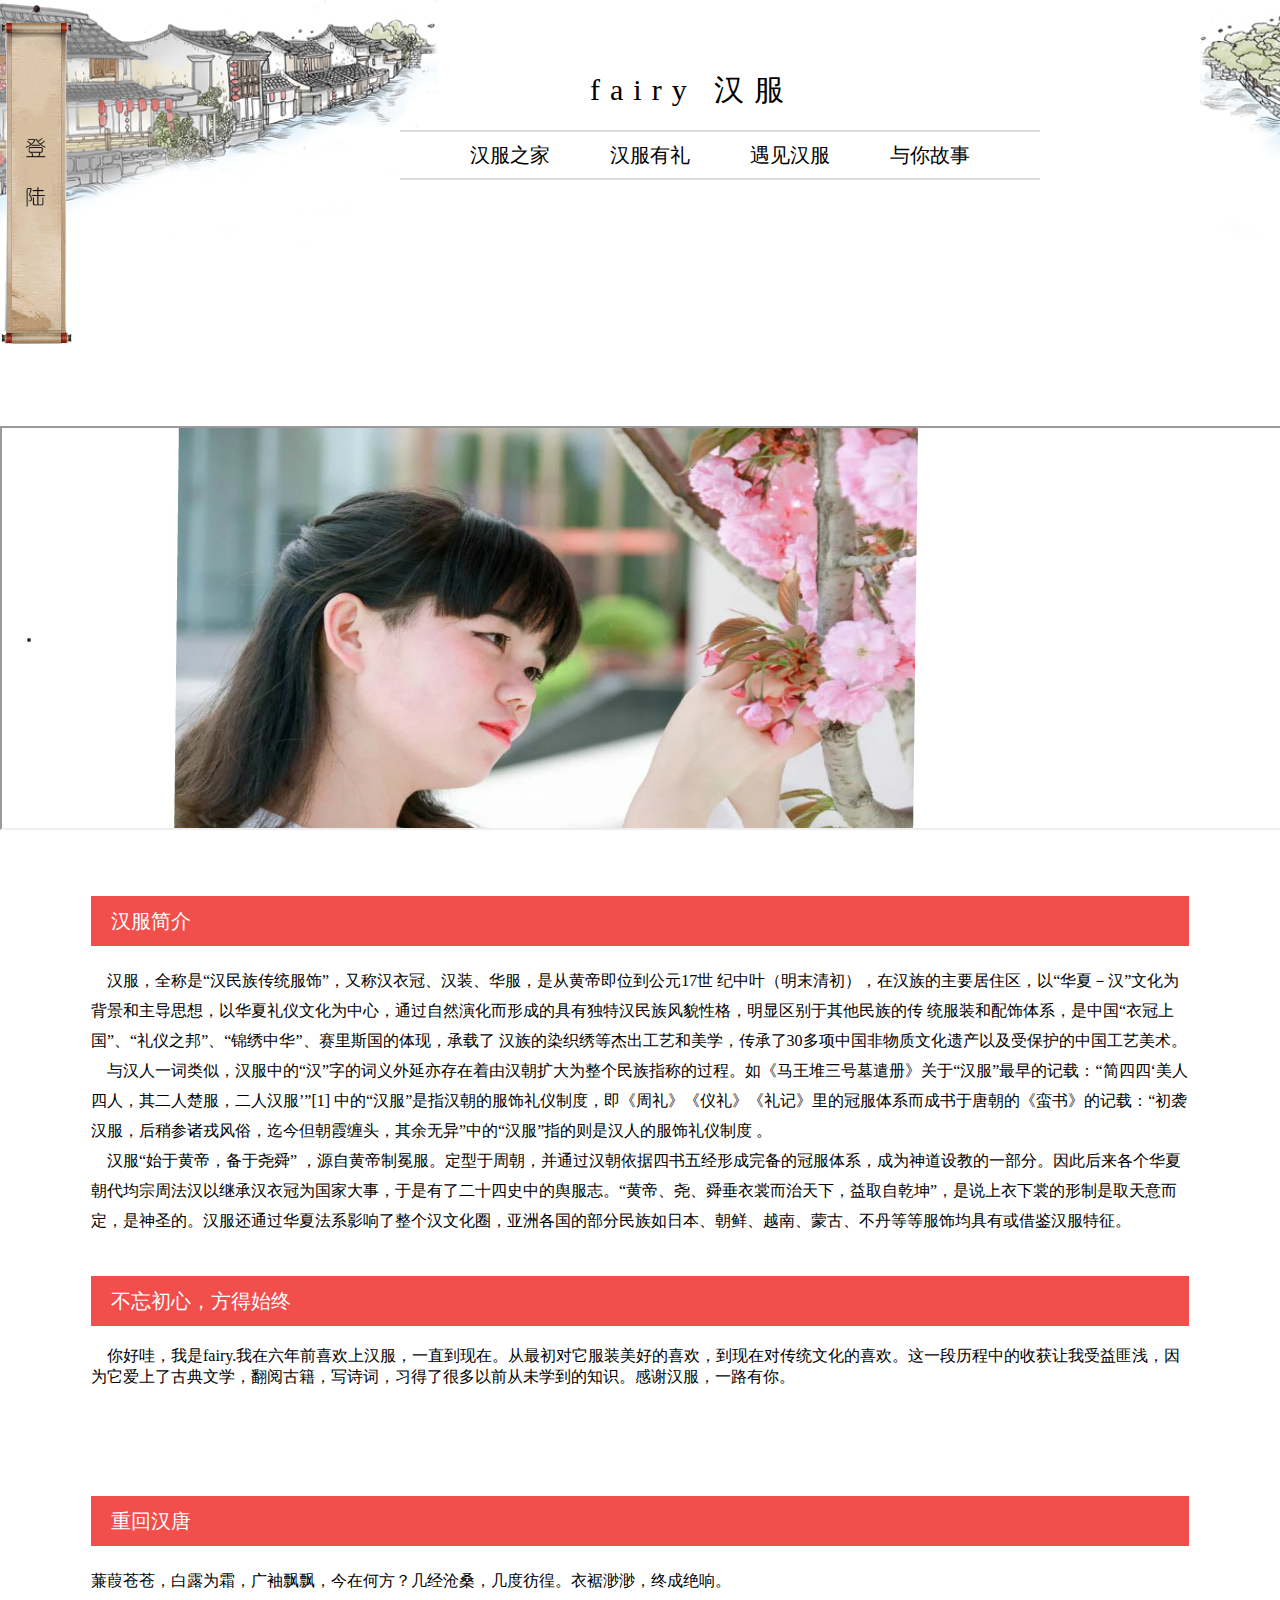
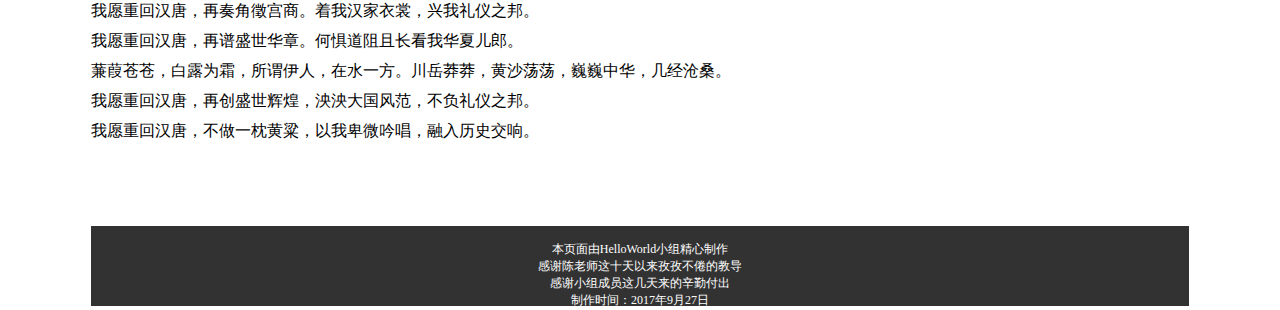
<file: work/index.html>
<!DOCTYPE html>
<html>

	<head>
		<meta charset="utf-8" />
		<title>fairy 汉服</title>
		<link rel="stylesheet" href="css/in.css" />
		<link rel="icon" href="img/title_logo.ico" type="img/x-icon" />

	</head>

	<body>
		<div id="login_go">
					<a href="Registration_Interface.html"><img src="img/login_go.png" style="height: 350px;"/></a>
				</div>
		<div id="header">
			<iframe src="header.html" width="100%" height="242" frameborder="0" scrolling="no"></iframe>
		</div>
		
		<div class="banner">
			<iframe src="js-index.html" width="100%" height="100%"></iframe>

		</div>
		<div class="main">
			<div class="main-text">
				<div class="title-text">
					<div class="hanfu">汉服简介</div>
				</div>
				<div class="title-text2">
					<p>&nbsp;&nbsp;&nbsp;&nbsp;汉服，全称是“汉民族传统服饰”，又称汉衣冠、汉装、华服，是从黄帝即位到公元17世 纪中叶（明末清初），在汉族的主要居住区，以“华夏－汉”文化为背景和主导思想，以华夏礼仪文化为中心，通过自然演化而形成的具有独特汉民族风貌性格，明显区别于其他民族的传 统服装和配饰体系，是中国“衣冠上国”、“礼仪之邦”、“锦绣中华”、赛里斯国的体现，承载了 汉族的染织绣等杰出工艺和美学，传承了30多项中国非物质文化遗产以及受保护的中国工艺美术。
					</p>
					<p>&nbsp;&nbsp;&nbsp;&nbsp;与汉人一词类似，汉服中的“汉”字的词义外延亦存在着由汉朝扩大为整个民族指称的过程。如《马王堆三号墓遣册》关于“汉服”最早的记载：“简四四‘美人四人，其二人楚服，二人汉服’”[1] 中的“汉服”是指汉朝的服饰礼仪制度，即《周礼》《仪礼》《礼记》里的冠服体系而成书于唐朝的《蛮书》的记载：“初袭汉服，后稍参诸戎风俗，迄今但朝霞缠头，其余无异”中的“汉服”指的则是汉人的服饰礼仪制度 。</p>
					<p>&nbsp;&nbsp;&nbsp;&nbsp;汉服“始于黄帝，备于尧舜” ，源自黄帝制冕服。定型于周朝，并通过汉朝依据四书五经形成完备的冠服体系，成为神道设教的一部分。因此后来各个华夏朝代均宗周法汉以继承汉衣冠为国家大事，于是有了二十四史中的舆服志。“黄帝、尧、舜垂衣裳而治天下，益取自乾坤”，是说上衣下裳的形制是取天意而定，是神圣的。汉服还通过华夏法系影响了整个汉文化圈，亚洲各国的部分民族如日本、朝鲜、越南、蒙古、不丹等等服饰均具有或借鉴汉服特征。</p>
				</div>
				<div class=" title-text3">
					<div class="hanfu">不忘初心，方得始终</div>
				</div>
				<div class="title-text4">
					<p>&nbsp;&nbsp;&nbsp;&nbsp;你好哇，我是fairy.我在六年前喜欢上汉服，一直到现在。从最初对它服装美好的喜欢，到现在对传统文化的喜欢。这一段历程中的收获让我受益匪浅，因为它爱上了古典文学，翻阅古籍，写诗词，习得了很多以前从未学到的知识。感谢汉服，一路有你。</p>

				</div>
				<div class="title-text title-text3">
					<div class="hanfu">重回汉唐</div>
				</div>
				<div class="title-text2">
					<p>蒹葭苍苍，白露为霜，广袖飘飘，今在何方？几经沧桑，几度彷徨。衣裾渺渺，终成绝响。</p>
					<p>我愿重回汉唐，再奏角徵宫商。着我汉家衣裳，兴我礼仪之邦。</p>
					<p>我愿重回汉唐，再谱盛世华章。何惧道阻且长看我华夏儿郎。</p>
					<p>蒹葭苍苍，白露为霜，所谓伊人，在水一方。川岳莽莽，黄沙荡荡，巍巍中华，几经沧桑。</p>
					<p>我愿重回汉唐，再创盛世辉煌，泱泱大国风范，不负礼仪之邦。</p>
					<p>我愿重回汉唐，不做一枕黄粱，以我卑微吟唱，融入历史交响。</p>
				</div>
				<div id="footer">
					<iframe src="footer.html " width="100%" height="80px" frameborder="0" scrolling="no"></iframe>
				</div>
			</div>

		</div>
				
	</body>

</html>
</file>
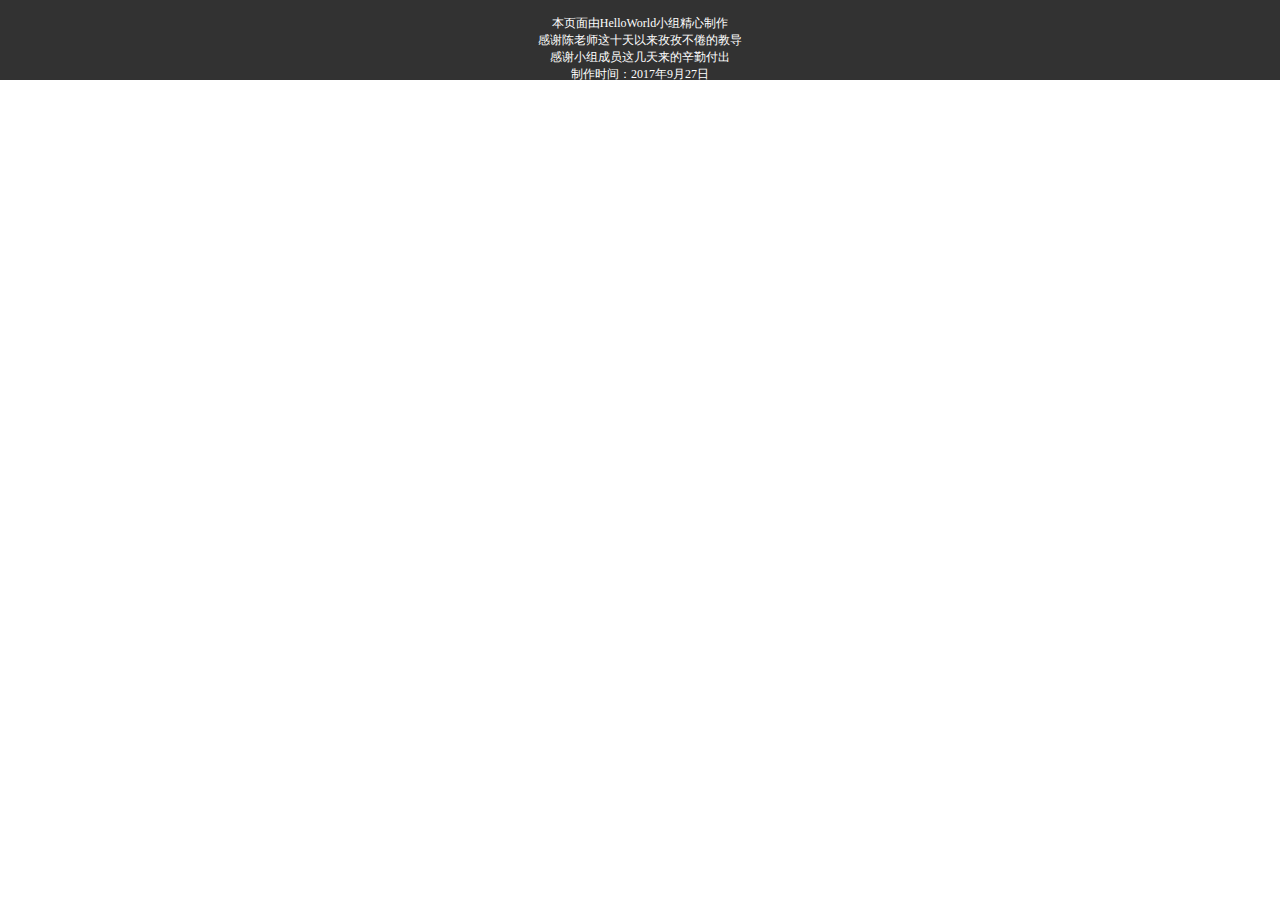
<file: work/footer.html>
<!DOCTYPE html>
<html>

	<head>
		<meta charset="utf-8">
	</head>
	<style type="text/css">
		* {
			padding: 0px;
			margin: 0px;
		}
		
		#footer {
			width: 100%;
			height: 80px;
			background-color: #323232;
			text-align: center;
			font-size: 12px;
			color: white;
			font-family: simsun;
		}
	</style>

	<body>
		<div id="footer">
			<br /> 本页面由HelloWorld小组精心制作
			<br /> 感谢陈老师这十天以来孜孜不倦的教导
			<br /> 感谢小组成员这几天来的辛勤付出
			<br /> 制作时间：2017年9月27日
		</div>
	</body>

</html>
</file>
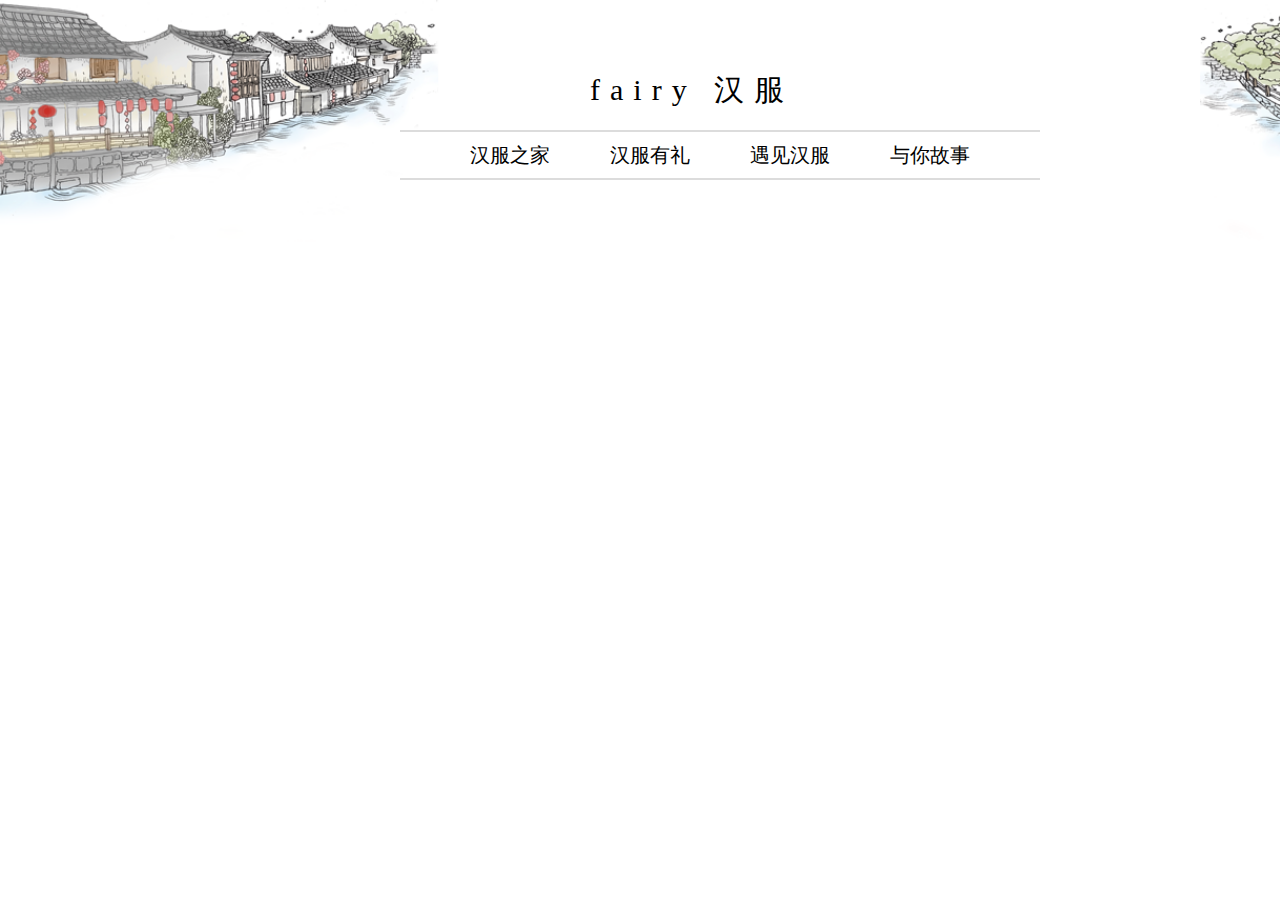
<file: work/header.html>
<!DOCTYPE html>
<html>

	<head>
		<meta charset="utf-8" />
		<title>fairy 汉服</title>
		<link rel="stylesheet" href="css/header.css" />
		<link rel="icon" href="img/title_logo.ico" type="img/x-icon" />
	</head>

	<body>
		<div class="index-backgound">
			<img src="img/01.png" alt="" width="100%" />
		</div>
		<div class="header">
			<div class="title">
				<div class="text">
					fairy 汉服
				</div>
			</div>
			<div class="nav_box">
				<div class="nav">
					<div class="nav_title">
						<div class="nav_text first">
							<a target="_blank" href="index.html">汉服之家</a>
						</div>
						<div class="nav_text">
							<a target="_blank" href="hfyl.html">汉服有礼</a>
						</div>
						<div class="nav_text">
							<a target="_blank" href="yjhf.html">遇见汉服</a>
						</div>
						<div class="nav_text">
							<a target="_blank" href="yngs.html">与你故事</a>
						</div>
					</div>
				</div>
			</div>
		</div>
	</body>

</html>
</file>
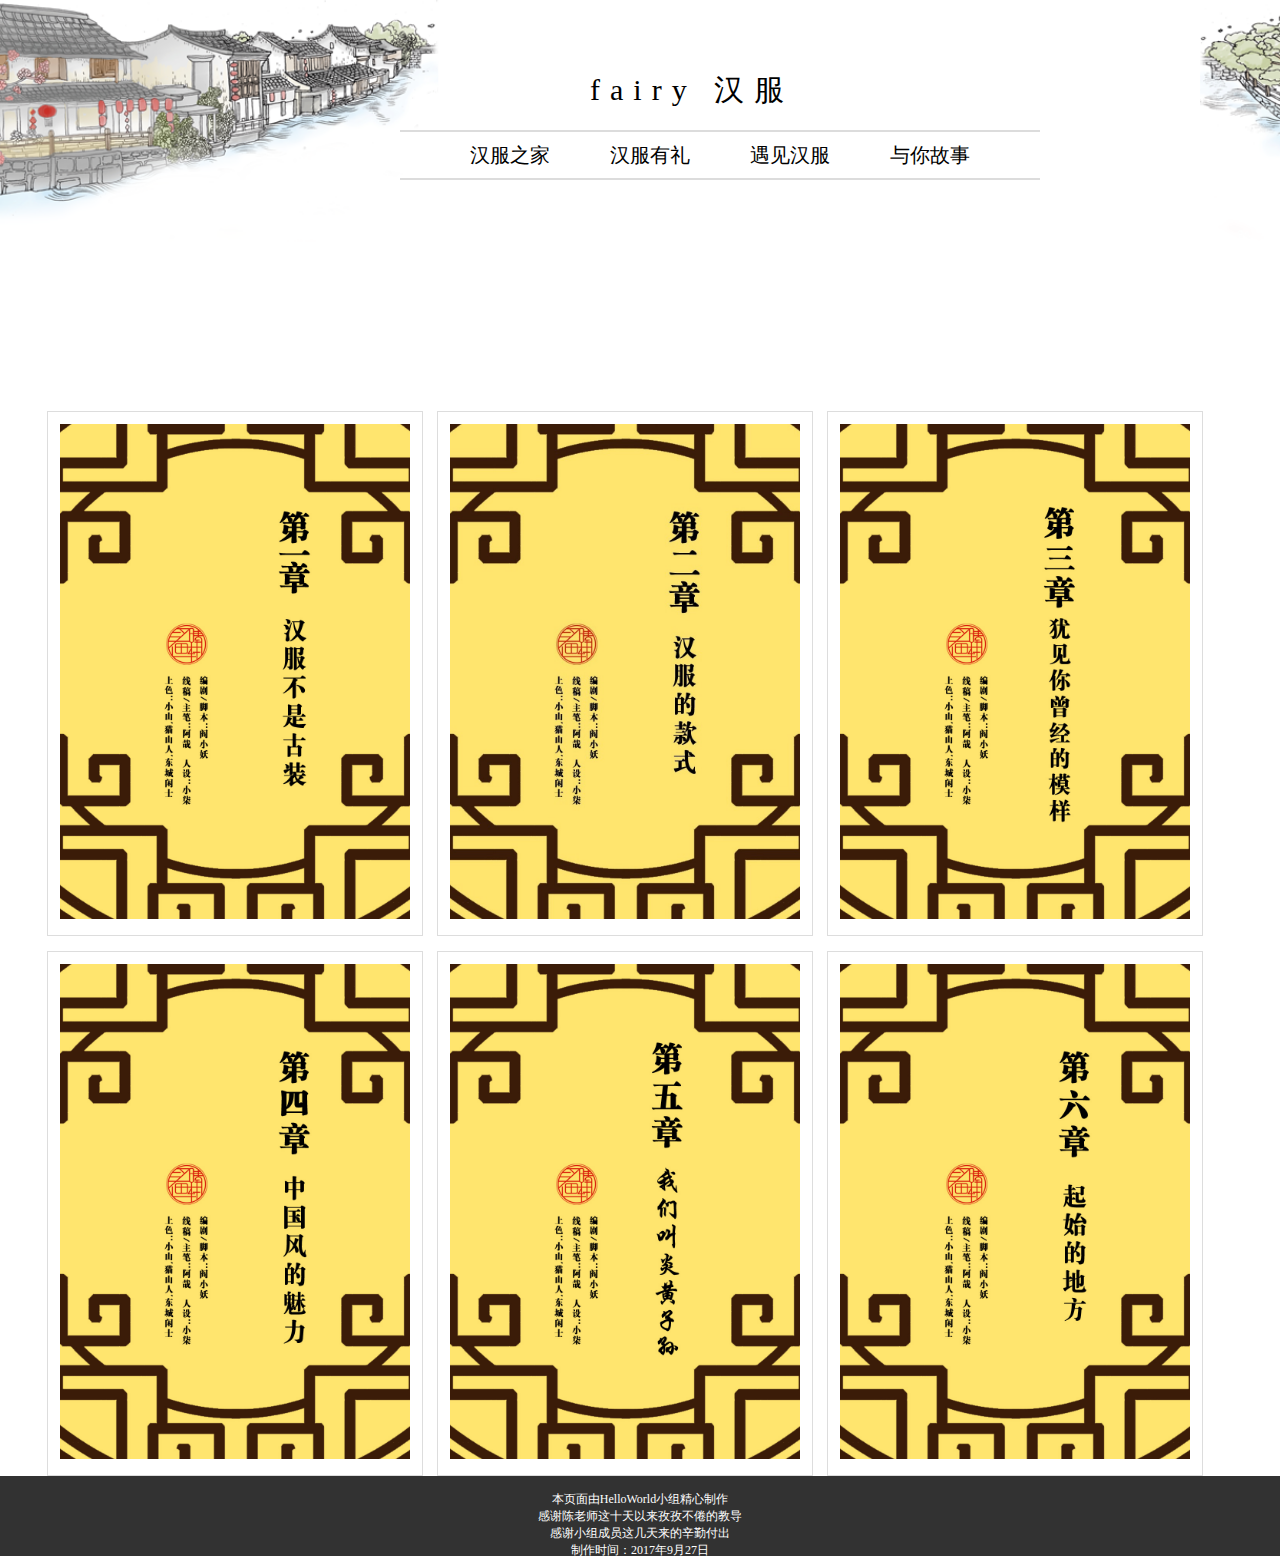
<file: work/hfyl.html>
<!DOCTYPE html>
<html>

	<head>
		<meta charset="utf-8" />
		<title>fairy 汉服</title>
		<link rel="stylesheet" href="css/hfyl.css" />
		<link rel="icon" href="img/title_logo.ico" type="img/x-icon" />
	</head>

	<body>
		<div id="header">
			<iframe src="header.html" width="100%" height="242" frameborder="0" scrolling="no"></iframe>
		</div>

		<div class="main">
			<div class="box">
				<div class="pic">
					<a href="lbt.html"><img src="img/P1-1.jpg" /></a>
					<!--网址尚未更换，要是转到轮播图的话直接插入即可！-->
				</div>
			</div>
			<div class="box">
				<div class="pic">
					<img src="img/P2-1.jpg" />
				</div>
			</div>
			<div class="box">
				<div class="pic">
					<img src="img/P3-1.jpg" />
				</div>
			</div>
			<div class="box">
				<div class="pic">
					<img src="img/P4-1.jpg" />
				</div>
			</div>
			<div class="box">
				<div class="pic">
					<img src="img/P5-1.jpg" />
				</div>
			</div>
			<div class="box">
				<div class="pic">
					<img src="img/P6-1.jpg" />
				</div>
			</div>
		</div>
		<div id="footer">
			<iframe src="footer.html " width="100%" height="80px" frameborder="0" scrolling="no"></iframe>
		</div>
	</body>

</html>
</file>
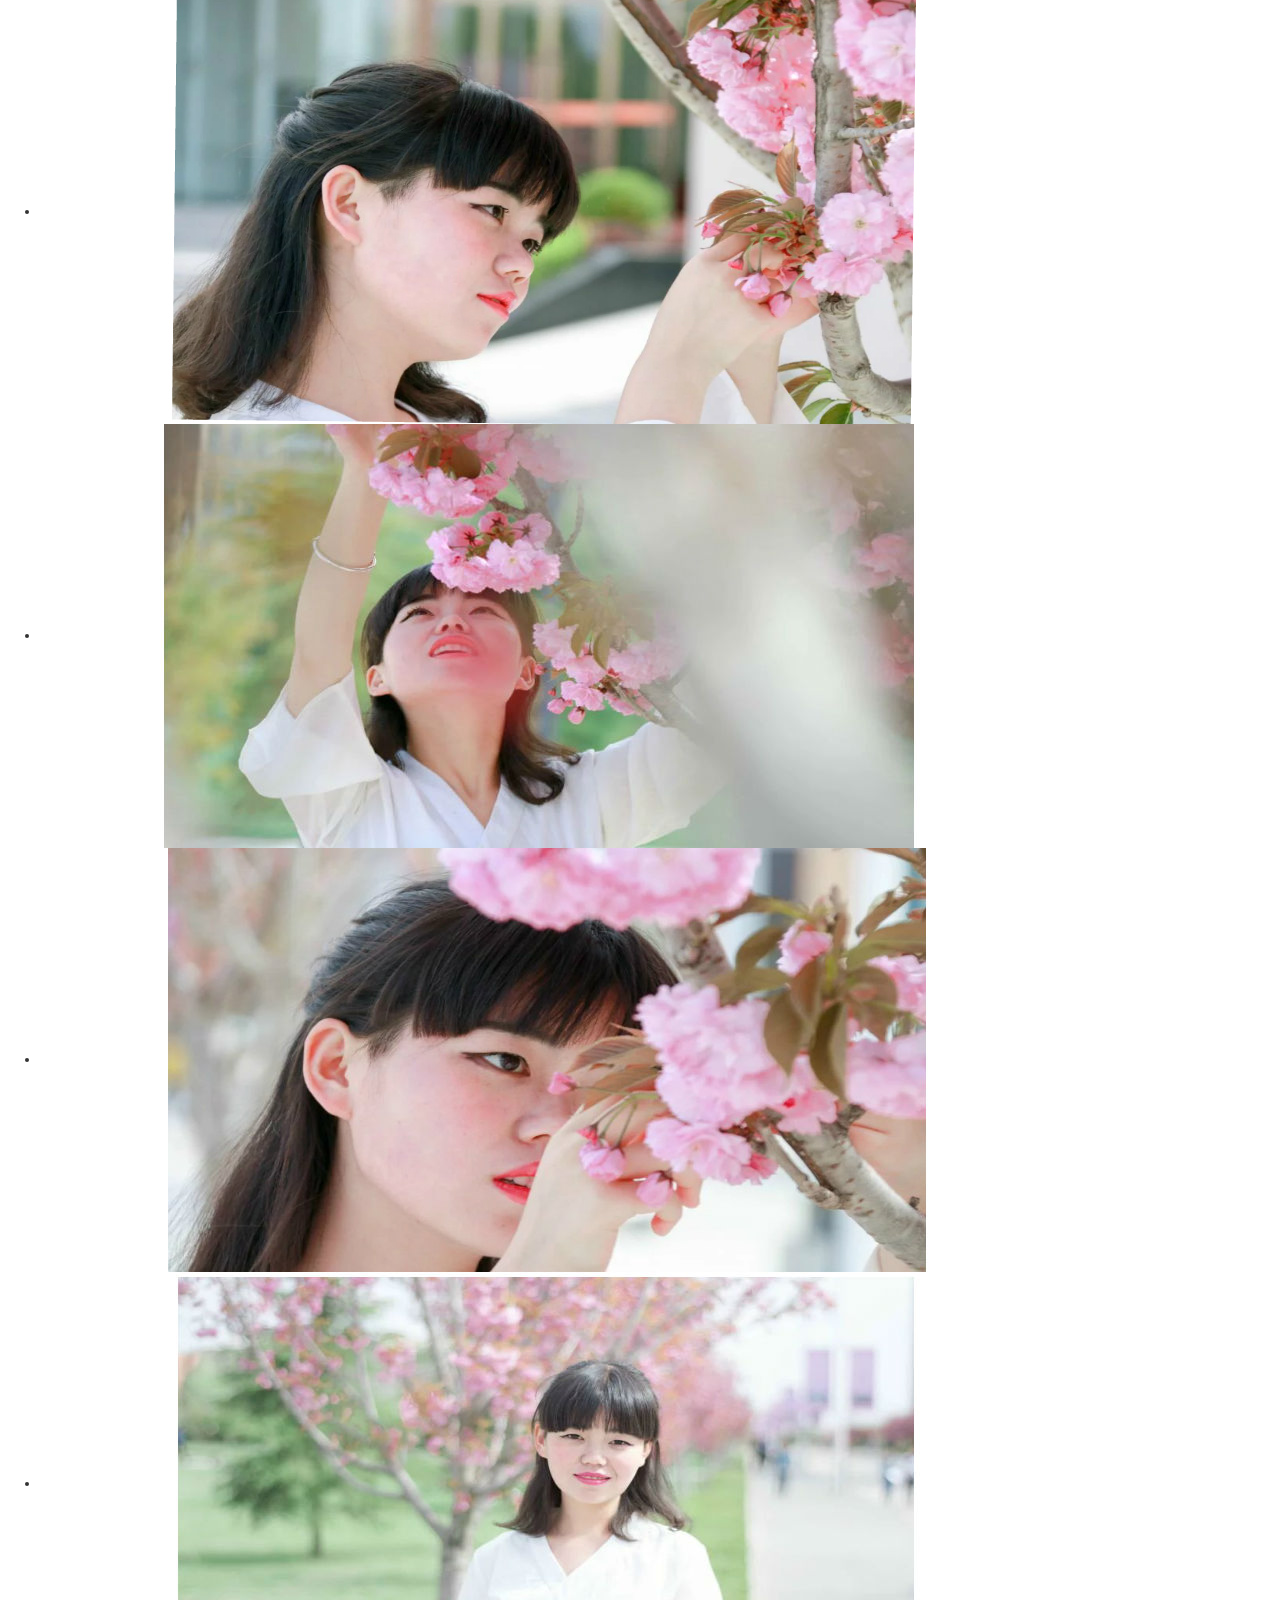
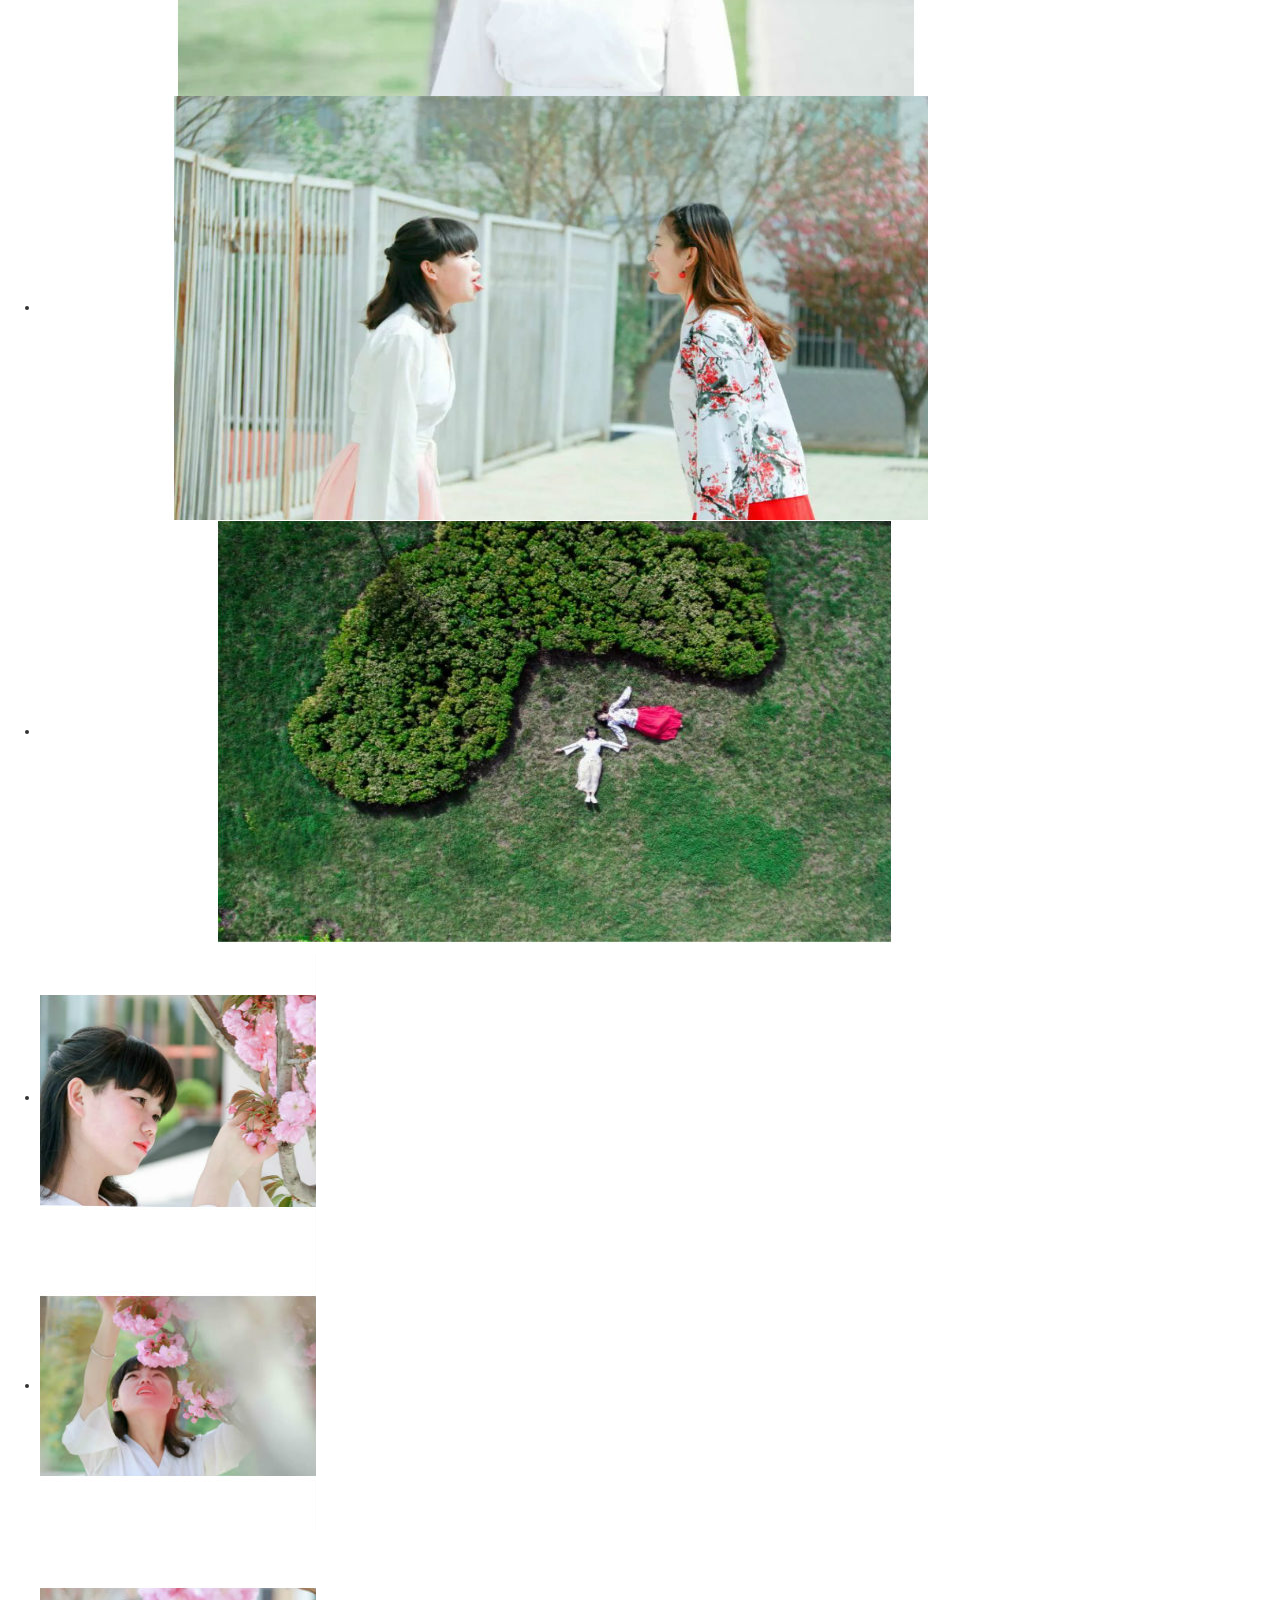
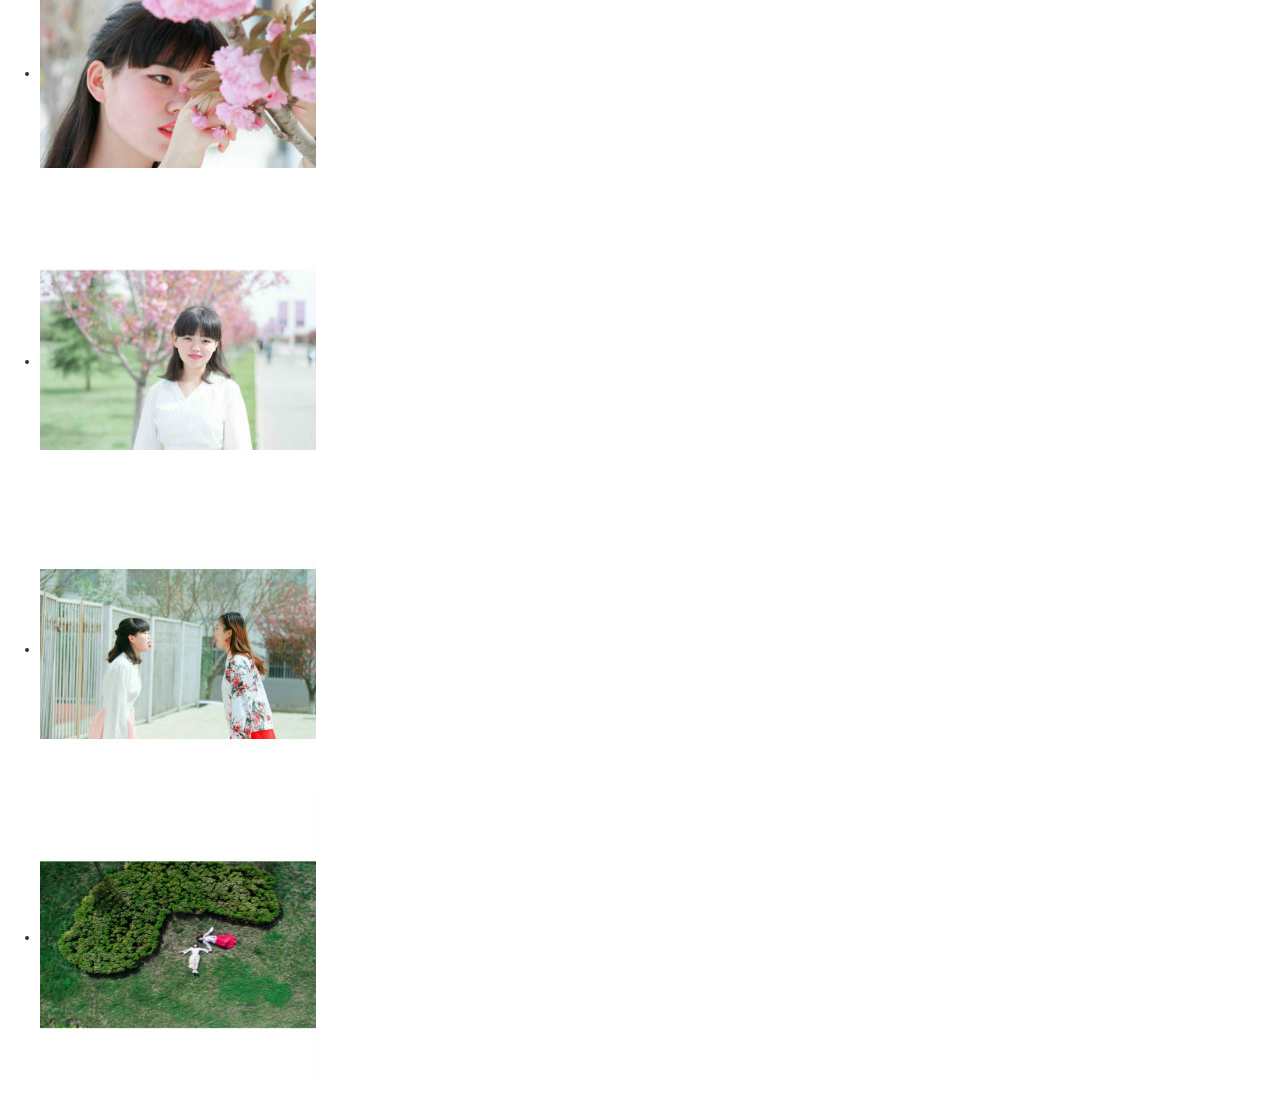
<file: work/js-index.html>
<!doctype html>
<html lang="zh">

	<head>
		<meta charset="UTF-8">
		<meta http-equiv="X-UA-Compatible" content="IE=edge,chrome=1">
		<meta name="viewport" content="width=device-width, initial-scale=1.0">
		<title>jQuery带视差切换效果幻灯片代码</title>

		<link rel="stylesheet" href="css/bootstrap.min.css">
		<link rel="stylesheet" href="css/pignose.parallaxslider.min.css" />

	</head>

	<body>
		<div id="wrapper">
			<div id="visual">
				<div class="slide-visual">
					<!-- Slide Image Area (1000 x 424) -->
					<ul class="slide-group">
						<li><img src="img/81.jpg" alt="slide image" /></li>
						<li><img src="img/82.jpg" alt="slide image" /></li>
						<li><img src="img/83.jpg" alt="slide image" /></li>
						<li><img src="img/84.jpg" alt="slide image" /></li>
						<li><img src="img/85.jpg" alt="slide image" /></li>
						<li><img src="img/86.jpg" alt="slide image" /></li>
					</ul>

					<!-- Slide Description Image Area (316 x 328) -->
					<div class="script-wrap">
						<ul class="script-group">
							<li>
								<div class="inner-script"><img src="img/81-1.jpg" alt="thumbnail slider image" /></div>
							</li>
							<li>
								<div class="inner-script"><img src="img/82-1.jpg" alt="thumbnail slider image" /></div>
							</li>
							<li>
								<div class="inner-script"><img src="img/83-1.jpg" alt="thumbnail slider image" /></div>
							</li>
							<li>
								<div class="inner-script"><img src="img/84-1.jpg" alt="thumbnail slider image" /></div>
							</li>
							<li>
								<div class="inner-script"><img src="img/85-1.jpg" alt="thumbnail slider image" /></div>
							</li>
							<li>
								<div class="inner-script"><img src="img/86-1.jpg" alt="thumbnail slider image" /></div>
							</li>
						</ul>
						<div class="slide-controller">
							<a href="#" class="btn-prev"><img src="img/btn_prev.png" alt="prev slide" /></a>
							<a href="#" class="btn-play"><img src="img/btn_play.png" alt="start slide" /></a>
							<a href="#" class="btn-pause"><img src="img/btn_pause.png" alt="pause slide" /></a>
							<a href="#" class="btn-next"><img src="img/btn_next.png" alt="next slide" /></a>
						</div>
					</div>
				</div>
			</div>
		</div>

		<script src="http://www.jq22.com/jquery/1.11.1/jquery.min.js"></script>
		<script type="text/javascript" src="js/jquery.easing.js"></script>
		<script type="text/javascript" src="js/bootstrap.min.js"></script>
		<script type="text/javascript" src="js/pignose.parallaxslider.min.js"></script>
		<script type="text/javascript">
			$(window).load(function() {
				$('#visual').pignoseParallaxSlider({
					play: '.btn-play',
					pause: '.btn-pause',
					next: '.btn-next',
					prev: '.btn-prev'
				});
			});
		</script>

	</body>

</html>
</file>
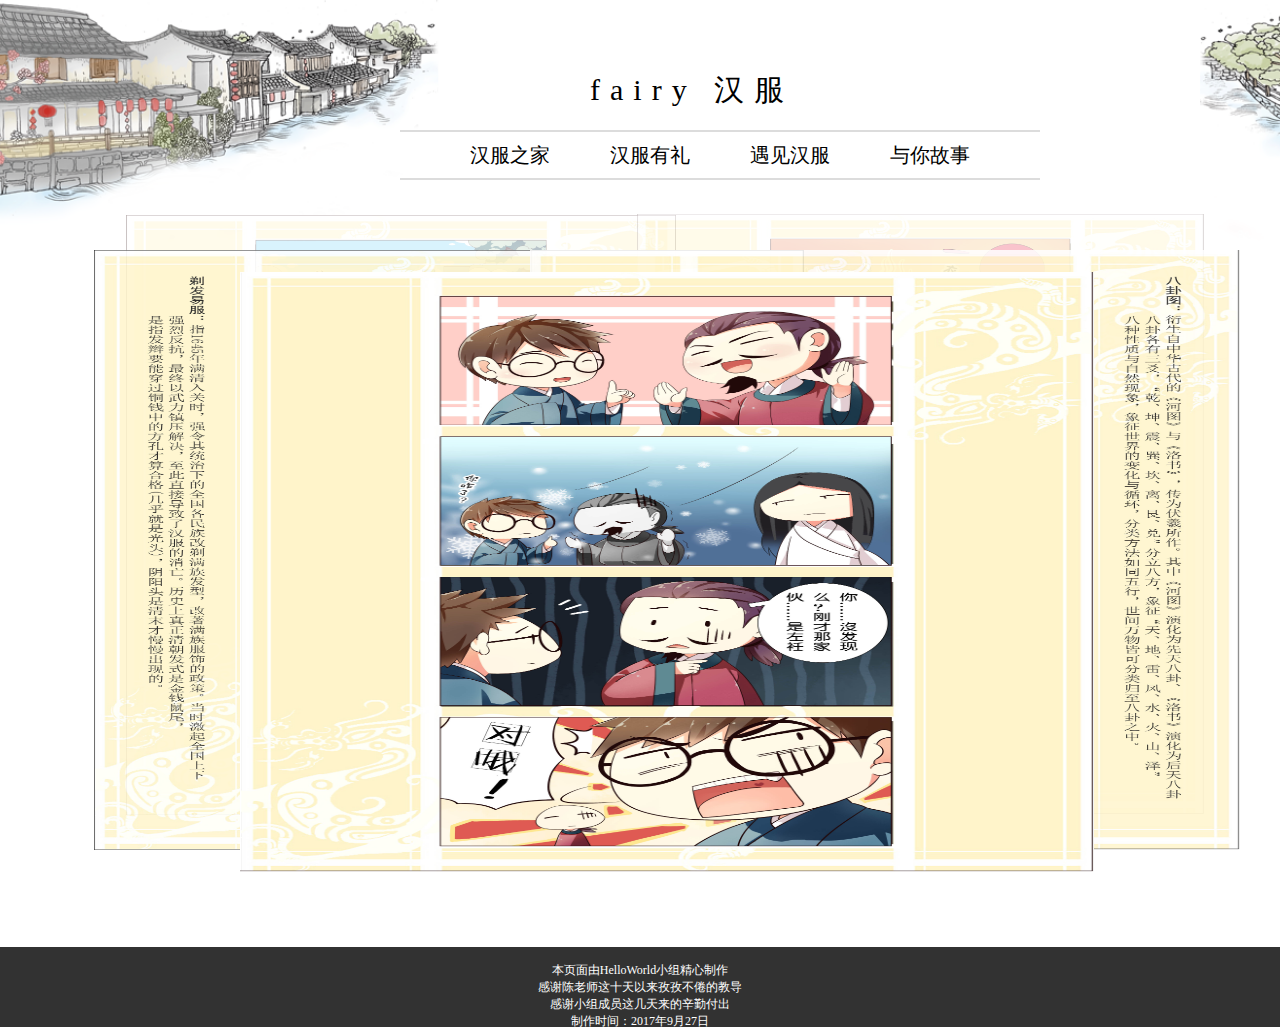
<file: work/lbt.html>
<!DOCTYPE html>
<html>

	<head lang="en">
		<meta charset="UTF-8">
		<title>第一章</title>
		<link rel="stylesheet" href="css/lbt.css" />
		<link rel="icon" href="img/title_logo.ico" type="img/x-icon" />
		<script type="text/javascript" src="js/animate.js"></script>
		<script type="text/javascript" src="js/carousel.js"></script>
	</head>

	<body>
		<div id="header">
			<iframe src="header.html" width="100%" height="242" frameborder="0" scrolling="no"></iframe>
		</div>
		<div class="wrap" id="wrap" style="margin-top: -50px;">
			<div class="slide" id="slide">
				<ul>
					<li>
						<a href="#"><img style="width: 1200px;height: 600px;" src="images/P1-2.jpg" alt="" /></a>
					</li>
					<li>
						<a href="#"><img style="width: 1200px;height: 600px;" src="images/P1-3.jpg" alt="" /></a>
					</li>
					<li>
						<a href="#"><img style="width: 1200px;height: 600px;" src="images/P1-4.jpg" alt="" /></a>
					</li>
					<li>
						<a href="#"><img style="width: 1200px;height: 600px;" src="images/P1-5.jpg" alt="" /></a>
					</li>
					<li>
						<a href="#"><img style="width: 1200px;height: 600px;" src="images/P1-6.jpg" alt="" /></a>
					</li>
				</ul>
				<div class="arrow" id="arrow">
					<a href="javascript:;" class="prev" id="arrLeft"></a>
					<a href="javascript:;" class="next" id="arrRight"></a>
				</div>
			</div>
		</div>
		<div id="footer">
			<iframe src="footer.html " width="100%" height="80px" frameborder="0" scrolling="no"></iframe>
		</div>
	</body>

</html>
</file>
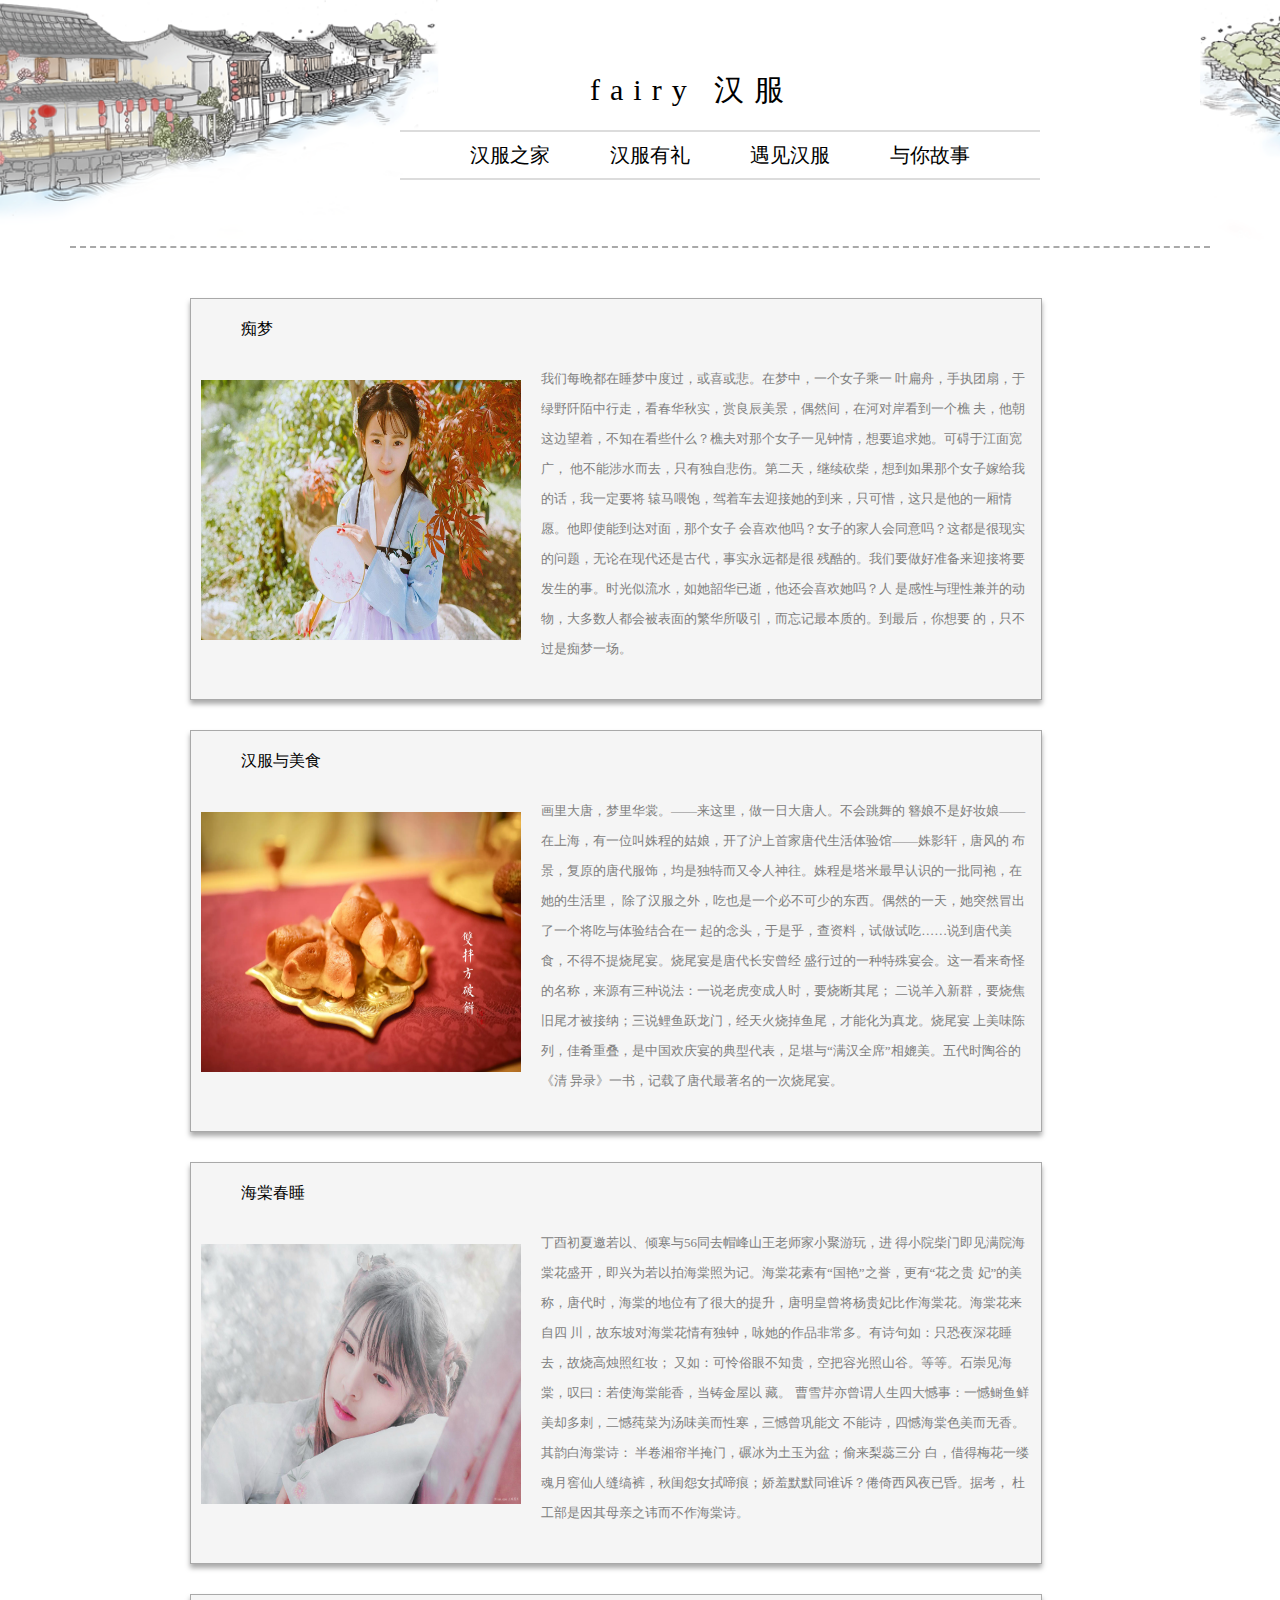
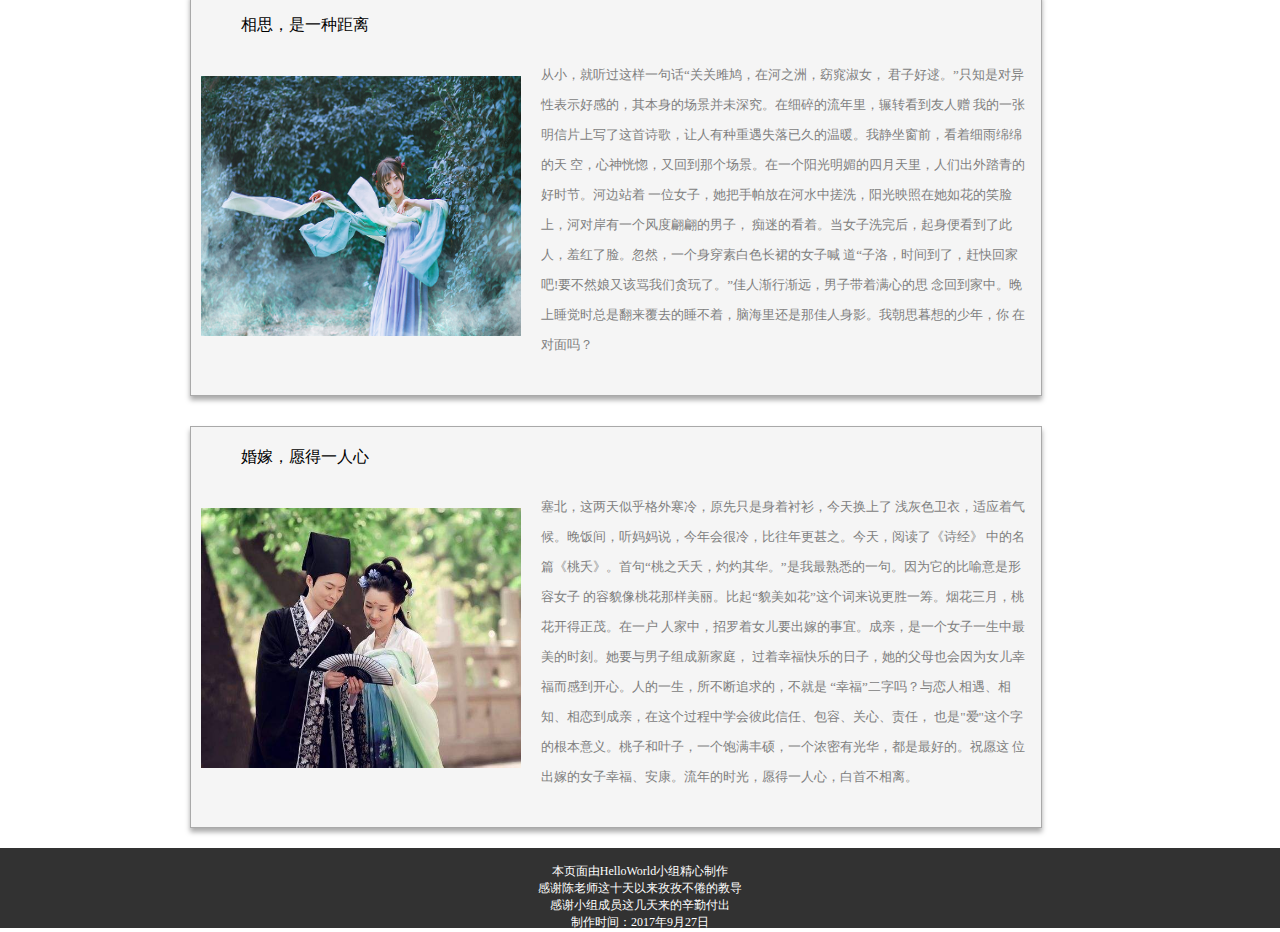
<file: work/yngs.html>
<!DOCTYPE html>
<html>

	<head>
		<meta charset="utf-8" />
		<title>fairy 汉服</title>
		<link rel="stylesheet" href="css/yngs.css" />
		<link rel="icon" href="img/title_logo.ico" type="img/x-icon" />
	</head>

	<body>
		<div id="header">
			<iframe src="header.html" width="100%" height="242" frameborder="0" scrolling="no"></iframe>
		</div>
		<div class="middle">
			<div class="content">
				<p target="_blank" class="title-1">痴梦</p>
				<img src="img/dream1.jpg" class="image" />
				<p target="_blank" class="article">我们每晚都在睡梦中度过，或喜或悲。在梦中，一个女子乘一 叶扁舟，手执团扇，于绿野阡陌中行走，看春华秋实，赏良辰美景，偶然间，在河对岸看到一个樵 夫，他朝这边望着，不知在看些什么？樵夫对那个女子一见钟情，想要追求她。可碍于江面宽广， 他不能涉水而去，只有独自悲伤。第二天，继续砍柴，想到如果那个女子嫁给我的话，我一定要将 辕马喂饱，驾着车去迎接她的到来，只可惜，这只是他的一厢情愿。他即使能到达对面，那个女子 会喜欢他吗？女子的家人会同意吗？这都是很现实的问题，无论在现代还是古代，事实永远都是很 残酷的。我们要做好准备来迎接将要发生的事。时光似流水，如她韶华已逝，他还会喜欢她吗？人 是感性与理性兼并的动物，大多数人都会被表面的繁华所吸引，而忘记最本质的。到最后，你想要 的，只不过是痴梦一场。
				</p>
			</div>
			<div class="content">
				<p target="_blank" class="title-1">汉服与美食</p>
				<img src="img/food2.jpg" class="image" />
				<p target="_blank" class="article">画里大唐，梦里华裳。——来这里，做一日大唐人。不会跳舞的 簪娘不是好妆娘——在上海，有一位叫姝程的姑娘，开了沪上首家唐代生活体验馆——姝影轩，唐风的 布景，复原的唐代服饰，均是独特而又令人神往。姝程是塔米最早认识的一批同袍，在她的生活里， 除了汉服之外，吃也是一个必不可少的东西。偶然的一天，她突然冒出了一个将吃与体验结合在一 起的念头，于是乎，查资料，试做试吃……说到唐代美食，不得不提烧尾宴。烧尾宴是唐代长安曾经 盛行过的一种特殊宴会。这一看来奇怪的名称，来源有三种说法：一说老虎变成人时，要烧断其尾； 二说羊入新群，要烧焦旧尾才被接纳；三说鲤鱼跃龙门，经天火烧掉鱼尾，才能化为真龙。烧尾宴 上美味陈列，佳肴重叠，是中国欢庆宴的典型代表，足堪与“满汉全席”相媲美。五代时陶谷的《清 异录》一书，记载了唐代最著名的一次烧尾宴。
				</p>
			</div>
			<div class="content">
				<p target="_blank" class="title-1">海棠春睡</p>
				<img src="img/sleep3.jpg" class="image" />
				<p target="_blank" class="article">丁酉初夏邀若以、倾寒与56同去帽峰山王老师家小聚游玩，进 得小院柴门即见满院海棠花盛开，即兴为若以拍海棠照为记。海棠花素有“国艳”之誉，更有“花之贵 妃”的美称，唐代时，海棠的地位有了很大的提升，唐明皇曾将杨贵妃比作海棠花。海棠花来自四 川，故东坡对海棠花情有独钟，咏她的作品非常多。有诗句如：只恐夜深花睡去，故烧高烛照红妆； 又如：可怜俗眼不知贵，空把容光照山谷。等等。石崇见海棠，叹曰：若使海棠能香，当铸金屋以 藏。 曹雪芹亦曾谓人生四大憾事：一憾鲥鱼鲜美却多刺，二憾莼菜为汤味美而性寒，三憾曾巩能文 不能诗，四憾海棠色美而无香。其韵白海棠诗： 半卷湘帘半掩门，碾冰为土玉为盆；偷来梨蕊三分 白，借得梅花一缕魂月窖仙人缝缟裤，秋闺怨女拭啼痕；娇羞默默同谁诉？倦倚西风夜已昏。据考， 杜工部是因其母亲之讳而不作海棠诗。
				</p>
			</div>
			<div class="content">
				<p target="_blank" class="title-1">相思，是一种距离</p>
				<img src="img/miss4.jpg" class="image" />
				<p target="_blank" class="article">从小，就听过这样一句话“关关雎鸠，在河之洲，窈窕淑女， 君子好逑。”只知是对异性表示好感的，其本身的场景并未深究。在细碎的流年里，辗转看到友人赠 我的一张明信片上写了这首诗歌，让人有种重遇失落已久的温暖。我静坐窗前，看着细雨绵绵的天 空，心神恍惚，又回到那个场景。在一个阳光明媚的四月天里，人们出外踏青的好时节。河边站着 一位女子，她把手帕放在河水中搓洗，阳光映照在她如花的笑脸上，河对岸有一个风度翩翩的男子， 痴迷的看着。当女子洗完后，起身便看到了此人，羞红了脸。忽然，一个身穿素白色长裙的女子喊 道“子洛，时间到了，赶快回家吧!要不然娘又该骂我们贪玩了。”佳人渐行渐远，男子带着满心的思 念回到家中。晚上睡觉时总是翻来覆去的睡不着，脑海里还是那佳人身影。我朝思暮想的少年，你 在对面吗？
				</p>
			</div>
			<div class="content">
				<p target="_blank" class="title-1">婚嫁，愿得一人心</p>
				<img src="img/marry5.jpg" class="image" />
				<p target="_blank" class="article">塞北，这两天似乎格外寒冷，原先只是身着衬衫，今天换上了 浅灰色卫衣，适应着气候。晚饭间，听妈妈说，今年会很冷，比往年更甚之。今天，阅读了《诗经》 中的名篇《桃夭》。首句“桃之夭夭，灼灼其华。”是我最熟悉的一句。因为它的比喻意是形容女子 的容貌像桃花那样美丽。比起“貌美如花”这个词来说更胜一筹。烟花三月，桃花开得正茂。在一户 人家中，招罗着女儿要出嫁的事宜。成亲，是一个女子一生中最美的时刻。她要与男子组成新家庭， 过着幸福快乐的日子，她的父母也会因为女儿幸福而感到开心。人的一生，所不断追求的，不就是 “幸福”二字吗？与恋人相遇、相知、相恋到成亲，在这个过程中学会彼此信任、包容、关心、责任， 也是"爱"这个字的根本意义。桃子和叶子，一个饱满丰硕，一个浓密有光华，都是最好的。祝愿这 位出嫁的女子幸福、安康。流年的时光，愿得一人心，白首不相离。
				</p>
			</div>
		</div>
		<div id="footer">
			<iframe src="footer.html " width="100%" height="80px" frameborder="0" scrolling="no"></iframe>
		</div>
	</body>

</html>
</file>
<file: work/css/in.css>
*{
	margin: 0px;
	padding: 0px;
}
/*去除掉整体网页的内外边距*/
.banner{
	width: 100%;
	height: 400px;
	/*background-color: red;*/
	margin-top: 180px;
}
.main{
	width: 100%;
	height: 400px;
	/*background-color: red;*/
	margin-top: 40px;
	
}

.main-text{
	width: 1098px;
	height: 398px;
	margin: 0 auto;
	/*background-color: red;*/
}
.title-text{
	
	width: 1098px;
	height: 50px;
	background-color: #f14e4c;
	margin-top: 70px;
}
.hanfu{
	margin-left:20px;
	font-size: 20px;
	color: white;
	font-family: simsun;
	line-height: 50px;
}

.title-text2{
	width: 1098px;
	height: 260px;
	margin-top: 20px;
	/*background-color: blue;*/
}
.title-text4{
	width: 1098px;
	height: 100px;
	margin-top: 20px;
}
.title-text3{
	margin-top: 50px;
	width: 1098px;
	height: 50px;
	background-color: #f14e4c;
	
}
.title-text2 p{
	line-height: 30px;
}
#login_go{
	position:fixed;
	margin-right: 0px;
	width: auto;
	height: 50px;
}
</file>
<file: work/css/header.css>
*{
	margin: 0px;
	padding: 0px;
}
/*去除掉整体网页的内外边距*/
.index-backgound{
	position:absolute;
	width: 100%;
	margin: 0 auto;
	z-index: -1;
	min-width: 1366px;

}
.header{
	width: 100%;
	height: 70px;
	padding-top: 50px;
	
}
.title{
	width: 500px;
	height: 70px;
	margin: 0 auto;
}
.text{
	width: 300px;
	height: 70px;
	/*background-color: gray;*/
	float: right;
	font-size: 30px;
	line-height: 70px;
	letter-spacing: 10px;
	font-family: simsun;
	margin-top: 5px;
}
.nav_box{
	width: 100%;
	height: 50px;
	/*background-color: red;*/
	margin-top: 10px;
}
.nav{
	width: 800px;
	height: 50px;
	/*background-color: gray;*/
	margin: 0 auto;
	
}
.nav_title{
	width: 640px;
	height: 46px;
	/*background-color: gold;*/
	margin-left: 160px;
	border-top: 2px solid gainsboro;

	border-bottom: 2px solid gainsboro;
	
}
.nav_text{
	
	margin-left: 20px;
	height: 46px;
	width: 120px;
	float: left;
    line-height: 46px;
	
}
.first{
	margin-left: 70px;
}
.nav_text a{
	text-decoration: none;
	color: black;
	font-family: simsun;
	font-size: 20px;
}
.nav_text a:hover{
	color: red;
}
</file>
<file: work/css/hfyl.css>
*{
	margin: 0px;
	padding: 0px;
}
/*去除掉整体网页的内外边距*/

.main{
	width: 1200px;
	margin: 0 auto;
	margin-top: 150px;
}
.box{
	padding: 15px 7px 0 7px;
	float: left;
}
.pic{
	border: 1px solid #dddddd;
}
.pic img{
	width:350px;
	padding: 12px;
}
.pic:hover{
	box-shadow:  2px 4px 6px #000;
}
</file>
<file: work/css/yngs.css>
*{
	margin: 0px;
	padding: 0px;
}
/*去除掉整体网页的内外边距*/

.middle{
	width: 1100px;
	height: auto;
	background: white;
	padding: 20px;
	border-top:2px dashed darkgray ;
	margin: 0 auto;
	
}
.content{
	width: 850px;
	height: 400px;
	margin-left: 100px;
	margin-top: 30px;
	border: 1px solid darkgray;
	/*设置边框阴影效果: x轴  y轴  阴影大小  阴影颜色*/
	box-shadow: 0px 4px 5px #A9A9A9;
	background: whitesmoke;
}
.title-1{
	style="font-family: '黑体';
	font-size: 20px;
	margin-left: 50px;
	margin-top: 20px;
}
.image{
	width: 320px;
	height: 260px;
	margin-top: 40px;
	margin-left: 10px;
	display: inline-block;
	z-index: 1000;
}
.article{
	width: 490px;
	font-size: 13px;
	margin-left: 320px;
	margin-right: 20px;
	margin-left:350px;
	line-height: 30px;
	color:gray;
	display: inline-block;
	vertical-align: top;
	margin-top: -280px;	
}
</file>
<file: work/css/pignose.parallaxslider.min.css>
/************************************************************************************************************
 *
 * @ Version 1.0.2
 * @ Parallax slider
 * @ Date 03. 24. 2016
 * @ Author PIGNOSE
 * @ Licensed under MIT.
 *
 ***********************************************************************************************************/

.pignose-parallaxslider{display:block;width:100%;margin:0 auto;overflow:hidden}.pignose-parallaxslider,.pignose-parallaxslider *{box-sizing:content-box;-o-box-sizing:content-box;-moz-box-sizing:content-box;-webkit-box-sizing:content-box}.pignose-parallaxslider .slide-visual{width:1000px;height:400px;margin:0 auto;position:relative}.pignose-parallaxslider .slide-visual .slide_tint{position:absolute;top:0;z-index:50;width:2000px;height:100%;background-color:#fff;opacity:.6;filter:alpha(opacity=60);-ms-filter:alpha(opacity=60)}.pignose-parallaxslider .slide-visual .slide_tint.left{right:1000px}.pignose-parallaxslider .slide-visual .slide_tint.right{left:1000px}.pignose-parallaxslider .slide-visual .slide-group{margin:0;padding:0;list-style:none}.pignose-parallaxslider .slide-visual .script-wrap{width:276px;height:288px;padding:20px;position:absolute;top:36px;right:100px}.pignose-parallaxslider .slide-visual .script-wrap .script-inner{overflow:hidden;position:relative}.pignose-parallaxslider .slide-visual .script-wrap .script-tint{width:100%;height:100%;position:absolute;left:0;top:0;background-color:#fff;opacity:.6;filter:alpha(opacity=60);-ms-filter:alpha(opacity=60)}.pignose-parallaxslider .slide-visual .script-wrap .slide-pagination{width:100%;position:absolute;left:0;bottom:0;padding:40px 20px;z-index:60;text-align:center;box-sizing:border-box;-moz-box-sizing:border-box;-webkit-box-sizing:border-box}.pignose-parallaxslider .slide-visual .script-wrap .slide-pagination .btn-page{display:inline-block;width:8px;height:8px;margin:0 2px;border-radius:50%;border:1px solid #fff;text-indent:-10000px;overflow:hidden;-moz-transition:background-color .3s ease;-webkit-transition:background-color .3s ease;-o-transition:background-color .3s ease;transition:background-color .3s ease}.pignose-parallaxslider .slide-visual .script-wrap .slide-pagination .btn-page.on,.pignose-parallaxslider .slide-visual .script-wrap .slide-pagination .btn-page:focus,.pignose-parallaxslider .slide-visual .script-wrap .slide-pagination .btn-page:hover{background-color:#fff}.pignose-parallaxslider .slide-visual .script-wrap .slide-controller{position:absolute;left:0;bottom:84px;width:100%;text-align:center;z-index:60}.pignose-parallaxslider .slide-visual .script-wrap .slide-controller a{display:inline-block;margin:0 20px;opacity:.6;filter:alpha(opacity=60);-ms-filter:alpha(opacity=60);-moz-transition:opacity .3s ease;-webkit-transition:opacity .3s ease;-o-transition:opacity .3s ease;transition:opacity .3s ease}.pignose-parallaxslider .slide-visual .script-wrap .slide-controller a:focus,.pignose-parallaxslider .slide-visual .script-wrap .slide-controller a:hover{opacity:1;filter:alpha(opacity=100);-ms-filter:alpha(opacity=100)}.pignose-parallaxslider .slide-visual .script-wrap .script-group{margin:0;padding:0;position:relative;list-style:none;z-index:50;overflow:hidden}.pignose-parallaxslider .slide-visual .script-wrap .script-group li{float:left}
</file>
<file: work/css/lbt.css>
@charset "UTF-8";
/*初始化  reset*/
blockquote, body, button, dd, dl, dt, fieldset, form, h1, h2, h3, h4, h5, h6, hr, input, legend, li, ol, p, pre, td, textarea, th, ul {
    margin: 0;
    padding: 0
}

body, button, input, select, textarea { font: 12px/1.5 "Microsoft YaHei", "微软雅黑", SimSun, "宋体", sans-serif; color: #666; background-color: hsla(0,0%,15%,1.00); }

ol, ul {
    list-style: none;
}

a {
    text-decoration: none;
}

fieldset, img {
    border: 0;
    vertical-align: top;
}

a, input, button, select, textarea {
    outline: none;
}

a, button {
    cursor: pointer;
}
body{
	background-color: white;
}
.wrap {
    width: 1200px;
    margin: 100px auto;
}

.slide {
    height: 500px;
    position: relative;
}

.slide li {
    position: absolute;
    left: 200px;
    top: 0;
}

.slide li img {
    width:auto;
    height:auto;
    max-width:100%;
    max-height:100%;
}

.arrow {
    opacity: 0;
    position: absolute;
    top: 50%;
    z-index: 1000;
    width: 100%;
}

.prev, .next {
    width: 76px;
    height: 112px;
    position: absolute;
    z-index: 99;
}

.prev {
    left: 0;
    background: url(../images/prev.png) no-repeat;
}

.next {
    right: 0;
    background-image: url(../images/next.png);
}
#footer{
	
	margin-top: 250px;
}
</file>
